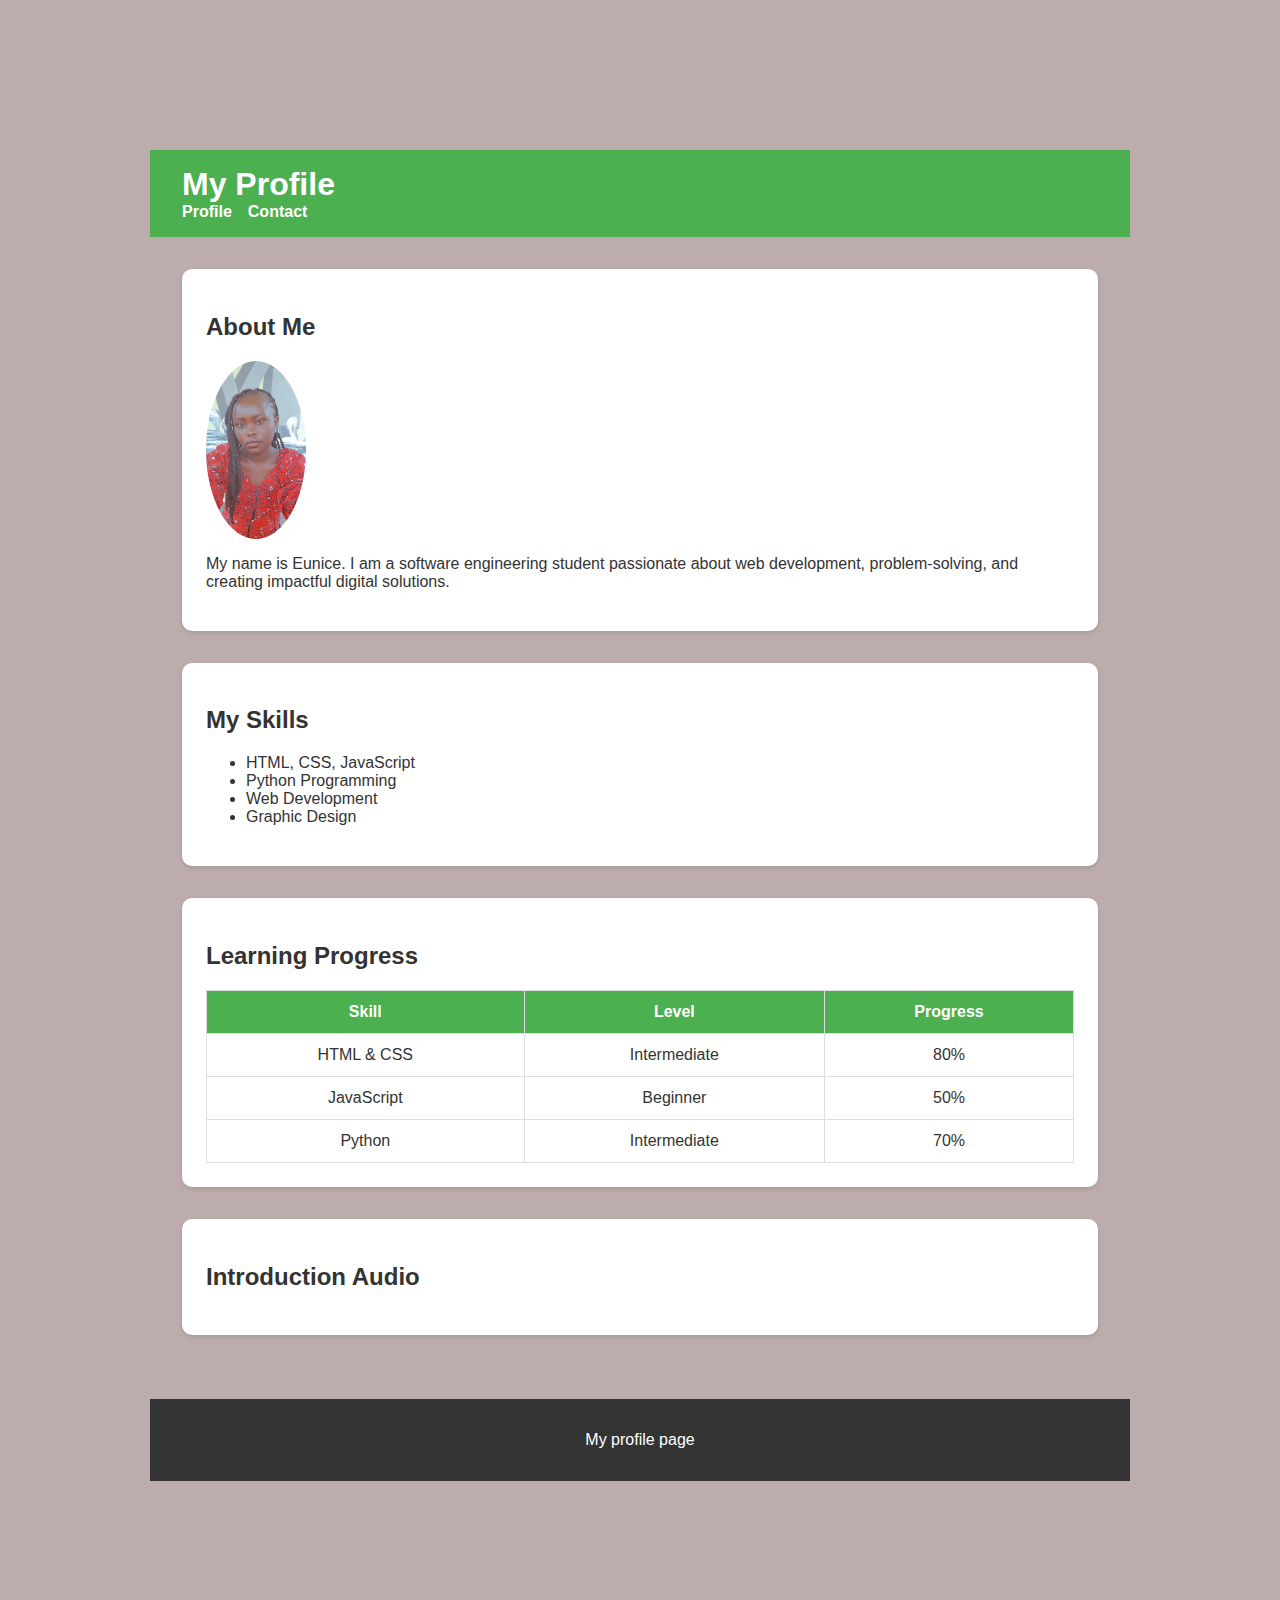
<file: index.html>
<!DOCTYPE html>
<html lang="en">
<head>
  <meta charset="UTF-8">
  <meta name="viewport" content="width=device-width, initial-scale=1.0">
  <title>Personal Profile</title>
  <link rel="stylesheet" href="index.css">
</head>
<body>
  <header>
    <h1>My Profile</h1>
    <nav>
      <ul>
        <li><a href="index.html">Profile</a></li>
        <li><a href="contact.html">Contact</a></li>
      </ul>
    </nav>
  </header>

  <main>
    <section>
      <h2>About Me</h2>
      <img src="FILES/eunice.jpg" alt="Profile picture of Eunice" width="100">
      <p>My name is Eunice. I am a software engineering student passionate about web development, problem-solving, and creating impactful digital solutions.</p>
    </section>
    <section>
      <h2>My Skills</h2>
      <ul>
        <li>HTML, CSS, JavaScript</li>
        <li>Python Programming</li>
        <li>Web Development</li>
        <li>Graphic Design</li>
      </ul>
    </section>
    <section>
      <h2>Learning Progress</h2>
      <table border="1" cellpadding="10">
        <thead>
          <tr>
            <th>Skill</th>
            <th>Level</th>
            <th>Progress</th>
          </tr>
        </thead>
        <tbody>
          <tr>
            <td>HTML & CSS</td>
            <td>Intermediate</td>
            <td>80%</td>
          </tr>
          <tr>
            <td>JavaScript</td>
            <td>Beginner</td>
            <td>50%</td>
          </tr>
          <tr>
            <td>Python</td>
            <td>Intermediate</td>
            <td>70%</td>
          </tr>
        </tbody>
      </table>
    </section>
    <section>
      <h2>Introduction Audio</h2>
      <Audio>
        <source src="FILES/audio.unknown" type="audio/mp3">
      </Audio>
    </section>
  </main>

  <footer>
    <p>My profile page</p>
  </footer>
</body>
</html>
</file>
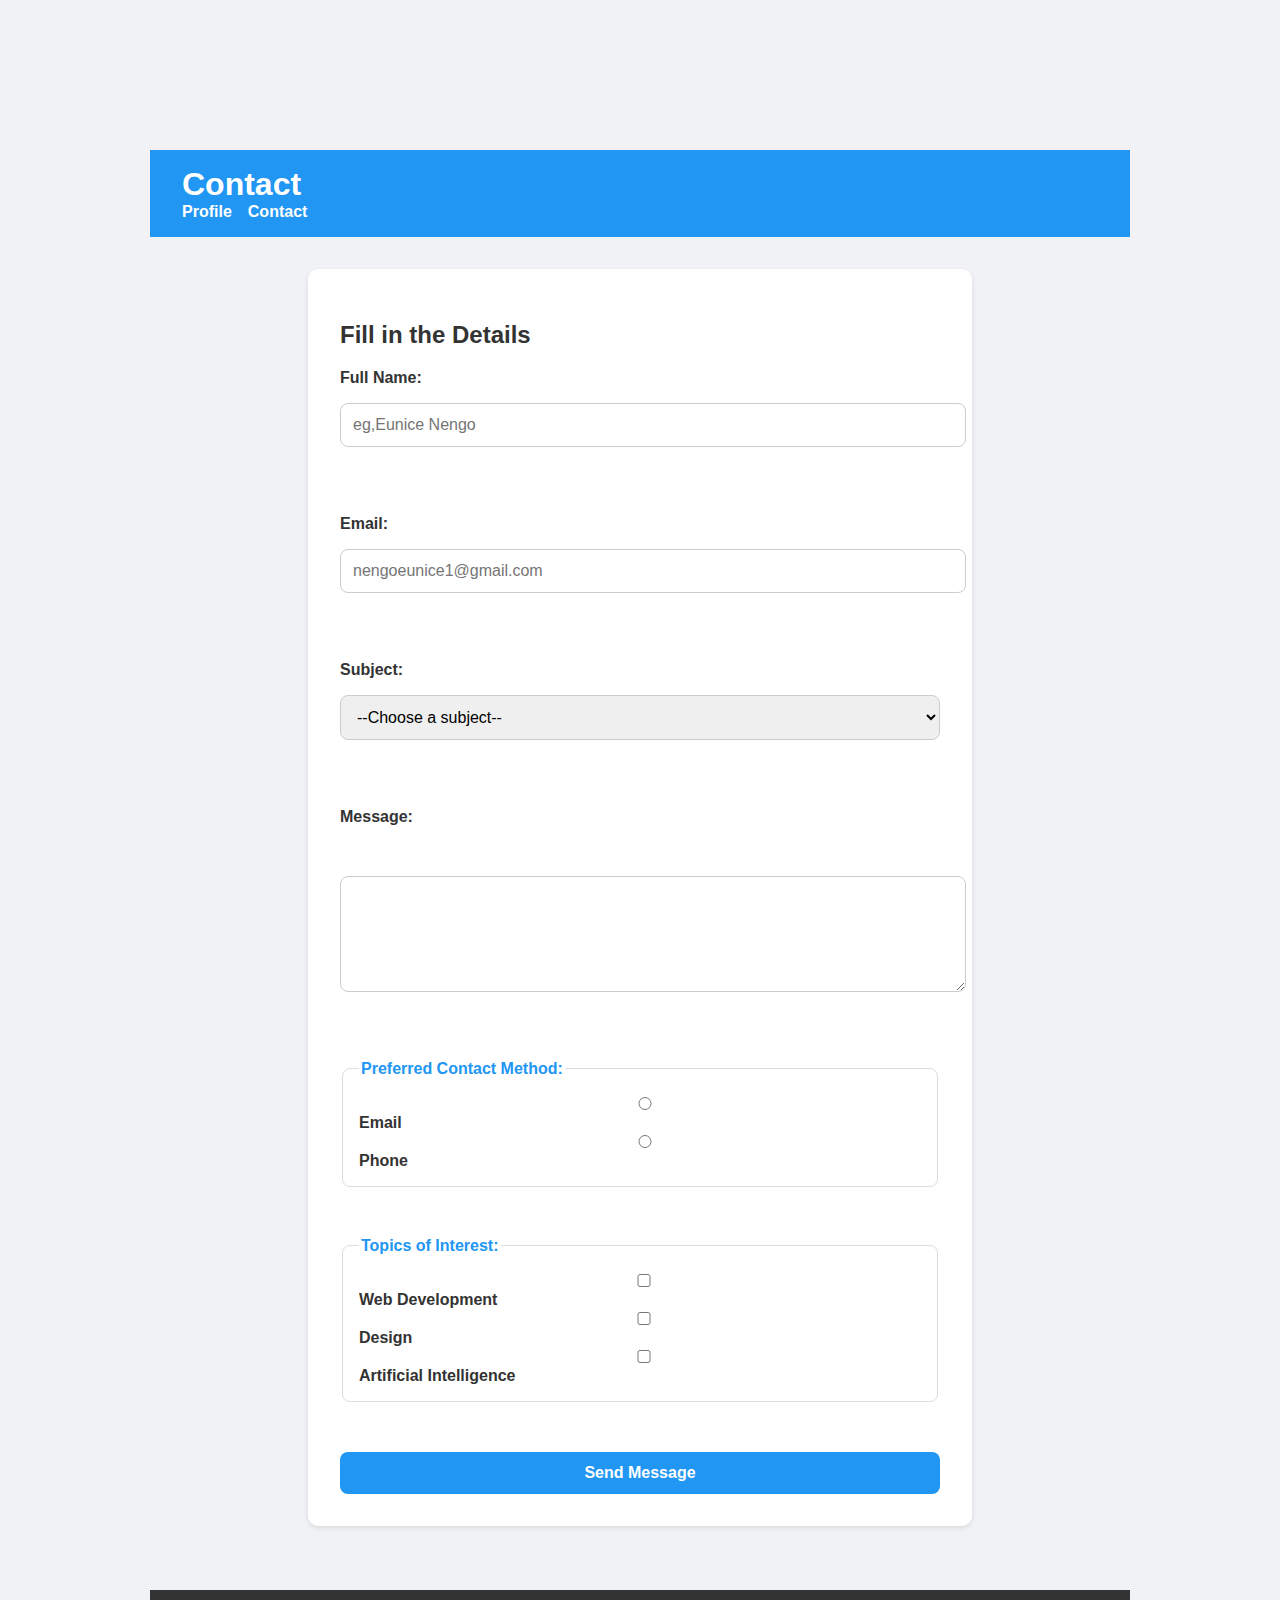
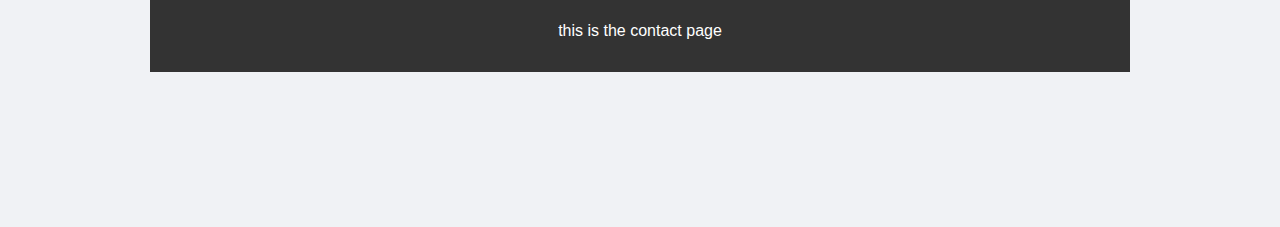
<file: contact.html>
<!DOCTYPE html>
<html lang="en">
<head>
  <meta charset="UTF-8">
  <meta name="viewport" content="width=device-width, initial-scale=1.0">
  <title>Contact</title>
  <link rel="stylesheet" href="contact.css">
</head>
<body>
  <header>
    <h1>Contact</h1>
    <nav>
      <ul>
        <li><a href="index.html">Profile</a></li>
        <li><a href="contact.html">Contact</a></li>
      </ul>
    </nav>
  </header>

  <main>
    <section>
      <h2>Fill in the Details</h2>
      <form action="#" method="post">
        <label for="name">Full Name:</label>
        <input type="text" id="name" name="name" placeholder="eg,Eunice Nengo"required><br><br>
        <label for="email">Email:</label>
        <input type="email" id="email" name="email" placeholder="nengoeunice1@gmail.com"required><br><br>
        <label for="subject">Subject:</label>
        <select id="subject" name="subject"required>
          <option value="">--Choose a subject--</option>
          <option value="inquiry">General Inquiry</option>
          <option value="collaboration">Collaboration</option>
          <option value="support">Support</option>
        </select><br><br>
        <label for="message">Message:</label><br>
        <textarea id="message" name="message" rows="5" required></textarea><br><br>
        <fieldset>
          <legend>Preferred Contact Method:</legend>
          <input type="radio" id="emailContact" name="contactMethod" value="email" required>
          <label for="emailContact">Email</label>

          <input type="radio" id="phoneContact" name="contactMethod" value="phone">
          <label for="phoneContact">Phone</label>
        </fieldset><br>
        <fieldset>
          <legend>Topics of Interest:</legend>
          <input type="checkbox" id="webDev" name="topics" value="webdev">
          <label for="webDev">Web Development</label>

          <input type="checkbox" id="design" name="topics" value="design">
          <label for="design">Design</label>

          <input type="checkbox" id="ai" name="topics" value="ai">
          <label for="ai">Artificial Intelligence</label>
        </fieldset><br>
        <button type="submit">Send Message</button>
      </form>
    </section>
  </main>

  <footer>
    <p>this is the contact page</p>
  </footer>
</body>
</html>
</file>
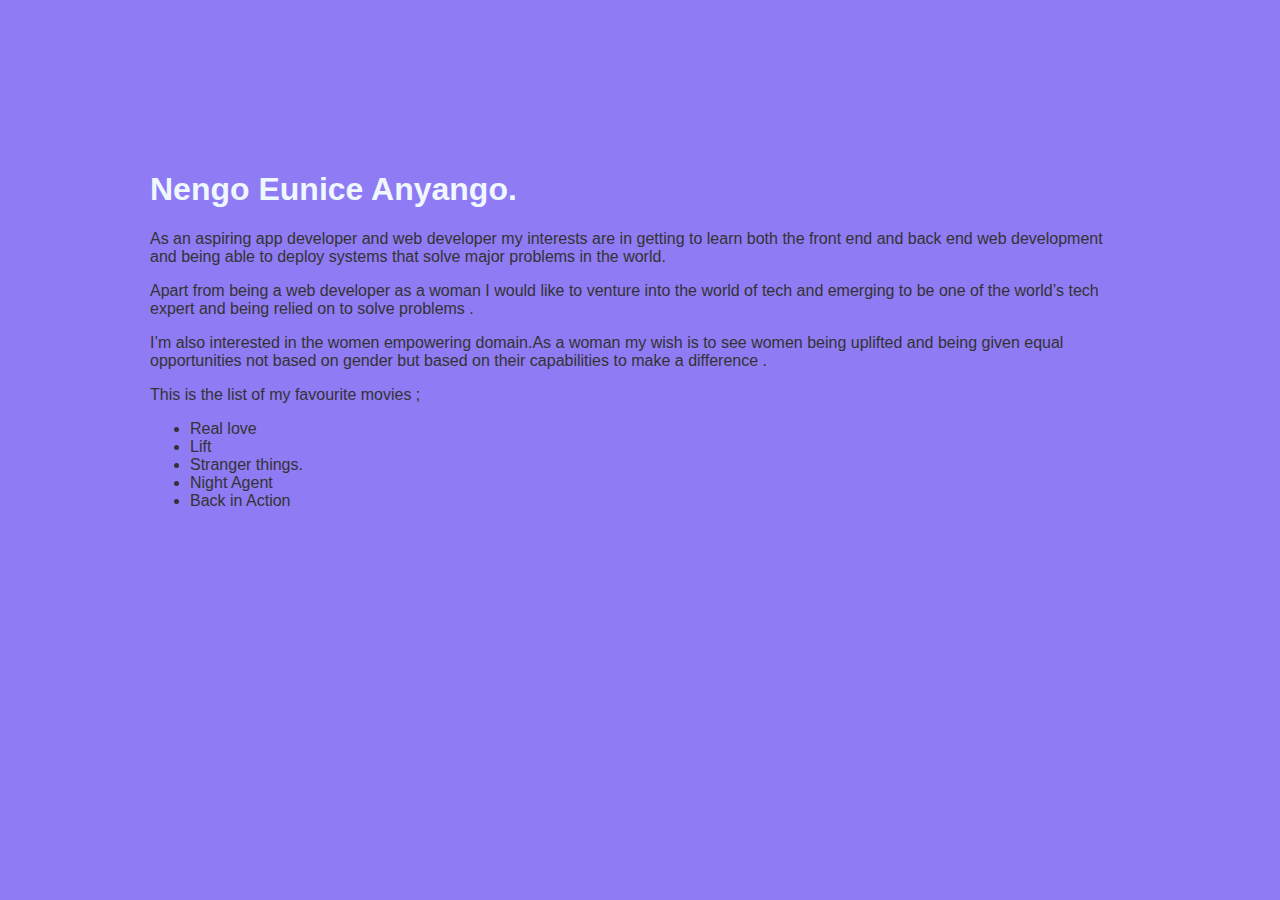
<file: interest.html>
<!DOCTYPE html>
<html lang="en">
  <head>
    <meta charset="utf-8">
    <meta name="viewport" content="width=device-width,initial scale=1.0">
    <title>My interests</title>
    <link rel="stylesheet" href="interest.css">
</head> 
  <body>
    <h1>Nengo Eunice Anyango.</h1>
<p>As an aspiring app developer and web developer my interests are in getting to learn both the front end and back end web development and being able to deploy systems that solve major problems in the world.</p>
<p>Apart from being a web developer as a woman I would like to venture into the world of tech and emerging to be one of the world’s tech expert and being relied on to solve problems .</p>
<p>I’m also interested in the women empowering domain.As a woman my wish is to see women being uplifted and being given equal opportunities not based on gender but based on their capabilities to make a difference .</p>
This is the list of my favourite movies ;
<ul>
<li>Real love</li>
<li>Lift</li>
<li>Stranger things.</li>
<li>Night Agent</li>
<li>Back in Action</li>
</ul>

  </body> 
</html>
</file>
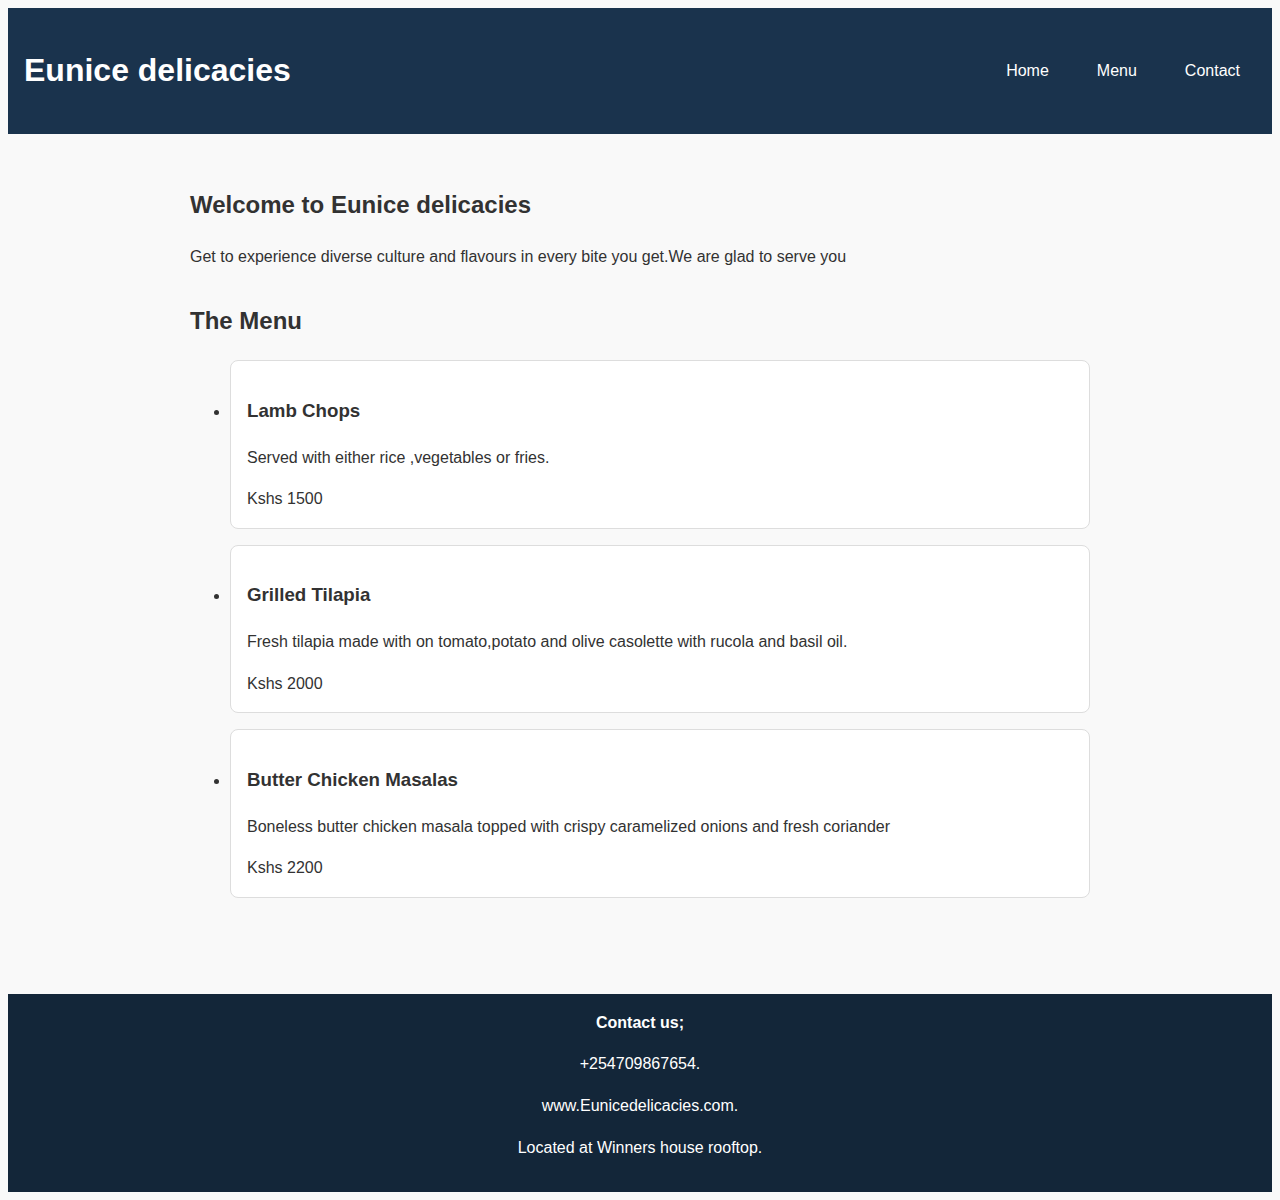
<file: restaurant.html>
<!DOCTYPE html>
<html lang="en">
    <head>
        <meta charset="utf-8">
        <meta name="viewport" content="width=device-width,initial-scale=1.0">
        <title>Restaurant</title>
        <link rel="stylesheet" href="restaurant.css">
    </head>
    <body>
        <header>
            <h1>Eunice delicacies</h1>
            <nav>
                <ul>
                    <li><a href=#Home>Home</a></li>
                    <li><a href="#Menu">Menu</a></li>
                    <li><a href="#Contact">Contact</a></li>
                </ul>
            </nav>
        </header>
        <main>
            <section id="Home">
                <h2>Welcome to Eunice delicacies</h2>
                <p>Get to experience diverse culture and flavours in every bite you get.We are glad to serve you</p>
            </section>
            <section id="Menu">
                <h2>The Menu</h2>
                <ul class="menu-list">
                    <li class="menu-item">
                        <h3>Lamb Chops</h3>
                        <p>Served with either rice ,vegetables or fries.</p>Kshs 1500
                    </li>
                    <li class="menu-item">
                        <h3>Grilled Tilapia</h3>
                        <p>Fresh tilapia made with on tomato,potato and olive casolette with rucola and basil oil.</p>Kshs 2000
                    </li>
                    <li class="menu-item">
                        <h3>Butter Chicken Masalas</h3>
                        <p>Boneless butter chicken masala topped with crispy caramelized onions and fresh coriander</p>Kshs 2200
                    </li>
                </ul>
            </section>
        </main>
        <footer id="Contact">
            <b>Contact us;</b>
            <p>+254709867654.</p>
            <p>www.Eunicedelicacies.com.</p>
            <p>Located at Winners house rooftop.</p>
        </footer>
    </body>
    
</html>
</file>
<file: index.css>
body {
  font-family: Arial, sans-serif;
  margin:100px;
  padding:50px;
  background-color: #bcacac;
  color: #333;
}

header {
  background-color: #4CAF50;
  color: white;
  padding: 1rem 2rem;
}

header h1 {
  margin: 0;
}

nav ul {
  list-style: none;
  padding: 0;
  margin: 0;
  display: flex;
  gap: 1rem;
}

nav a {
  color: white;
  text-decoration: none;
  font-weight: bold;
}

nav a:hover {
  text-decoration: underline;
}

main {
  padding: 2rem;
}

section {
  margin-bottom: 2rem;
  background: white;
  padding: 1.5rem;
  border-radius: 10px;
  box-shadow: 0 2px 5px rgba(0,0,0,0.1);
}

img {
  border-radius: 50%;
  display: block;
  margin: 1rem 0;
}

table {
  width: 100%;
  border-collapse: collapse;
  margin-top: 1rem;
}

table, th, td {
  border: 1px solid #ddd;
}

th {
  background-color: #4CAF50;
  color: white;
}

th, td {
  padding: 0.75rem;
  text-align: center;
}

Audio{
  display: block;
  margin: 1rem auto;
  border-radius: 10px;
  box-shadow: 0 2px 8px rgba(0,0,0,0.2);
}

footer {
  text-align: center;
  padding: 1rem;
  background: #333;
  color: white;
}
</file>
<file: contact.css>
body {
  font-family: Arial, sans-serif;
  margin: 100px;
  padding: 50px;
  background-color: #f0f2f5;
  color: #333;
}

header {
  background-color: #2196F3;
  color: white;
  padding: 1rem 2rem;
}

header h1 {
  margin: 0;
}

nav ul {
  list-style: none;
  margin: 0;
  padding: 0;
  display: flex;
  gap: 1rem;
}

nav a {
  color: white;
  text-decoration: none;
  font-weight: bold;
}

nav a:hover {
  text-decoration: underline;
}

/* Main Content */
main {
  padding: 2rem;
}

section {
  background: white;
  padding: 2rem;
  border-radius: 10px;
  box-shadow: 0 2px 5px rgba(0,0,0,0.1);
  max-width: 600px;
  margin: auto;
}

/* Form */
form {
  display: flex;
  flex-direction: column;
  gap: 1rem;
}

label {
  font-weight: bold;
}

input, select, textarea, button {
  padding: 0.75rem;
  font-size: 1rem;
  border: 1px solid #ccc;
  border-radius: 8px;
  width: 100%;
}

textarea {
  resize: vertical;
}

/* Fieldsets */
fieldset {
  border: 1px solid #ddd;
  padding: 1rem;
  border-radius: 8px;
}

legend {
  font-weight: bold;
  color: #2196F3;
}

/* Button */
button {
  background-color: #2196F3;
  color: white;
  border: none;
  cursor: pointer;
  font-weight: bold;
}

button:hover {
  background-color: #0b7dda;
}

/* Footer */
footer {
  text-align: center;
  padding: 1rem;
  background: #333;
  color: white;
  margin-top: 2rem;
}
</file>
<file: interest.css>
body {
  font-family: Arial, sans-serif;
  margin:100px;
  padding:50px;
  background-color: #8f7bf4;
  color: #333;
}
h1{
    color:aliceblue
}
</file>
<file: restaurant.css>
{
  margin: 100px;
  padding: 50px;
  box-sizing: border-box;
}

body {
  font-family: Arial, sans-serif;
  line-height: 1.6;
  background-color: #f9f9f9; 
  color: rgb(50, 50, 50); 
}


header {
  background-color: hsl(210, 50%, 20%);
  color: #fff;
  padding: 1rem;
  display: flex;
  justify-content: space-between;
  align-items: center;
}

#logo {
  font-size: 1.8rem;
}

nav ul {
  list-style: none;
  display: flex;
  gap: 1rem;
}

nav a {
  color: white;
  text-decoration: none;
  padding: 0.5rem 1rem;
  transition: background 0.3s ease;
}

nav a:hover {
  background: #fff;
  color: hsl(210, 50%, 20%);
  border-radius: 5px;
}


main {
  padding: 2rem;
  max-width: 900px;
  margin: auto;
}

section {
  margin-bottom: 2rem;
}

.menu-list {
  display: grid;
  gap: 1rem;
}

.menu-item {
  background: #fff;
  padding: 1rem;
  border: 1px solid #ddd;
  border-radius: 8px;
  transition: transform 0.2s ease;
}

.menu-item:hover {
  transform: scale(1.03);
  border-color: hsl(210, 50%, 30%);
}

.price {
  font-weight: bold;
  color: #c0392b;
}

footer {
  background-color: hsl(210, 50%, 15%);
  color: white;
  text-align: center;
  padding: 1rem;
  margin-top: 2rem;
}

@media (max-width: 600px) {
  nav ul {
    flex-direction: column;
    gap: 0.5rem;
  }

  body {
    font-size: 0.9rem;
  }
}
</file>
